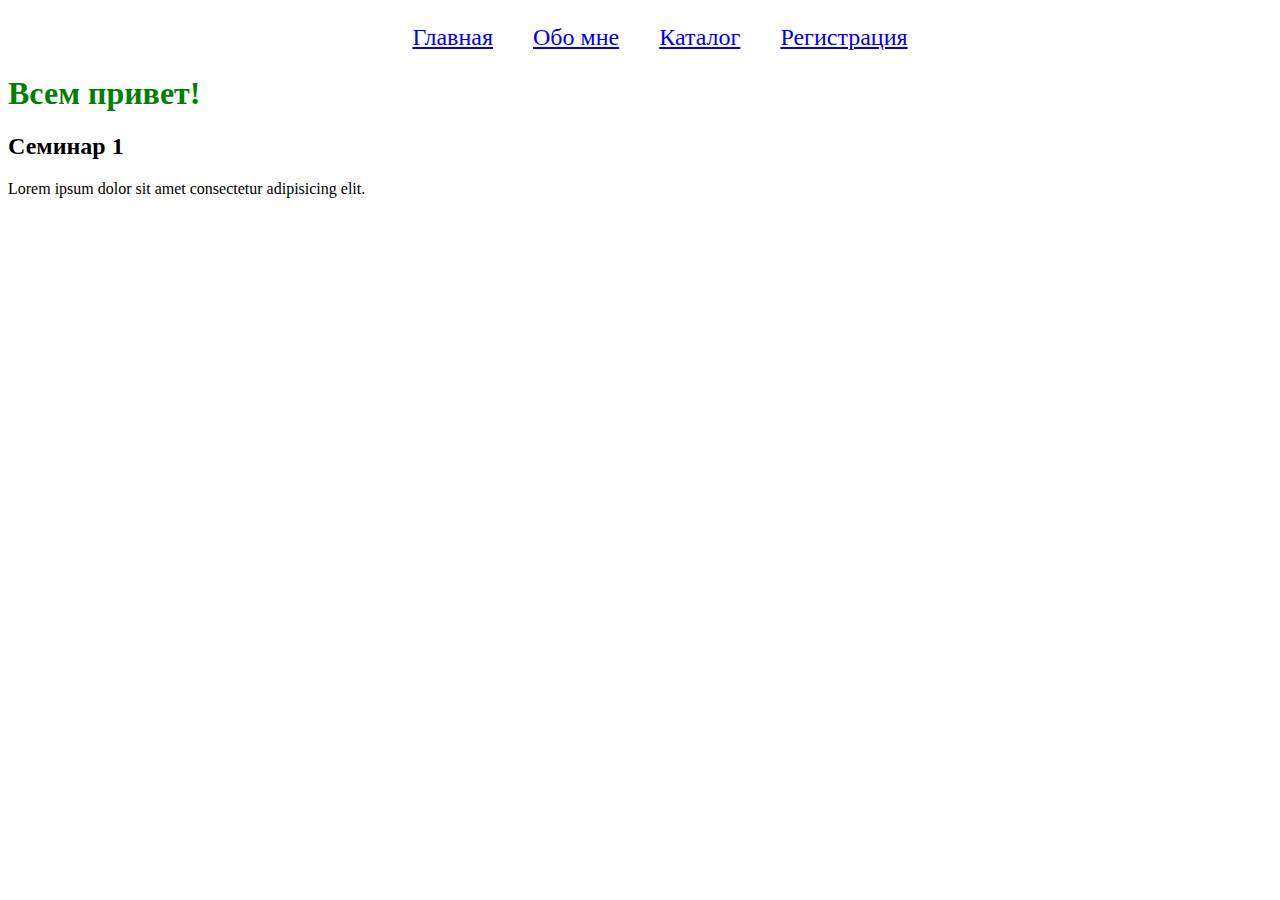
<file: dz_1/index.html>
<!DOCTYPE html>
<html lang="en">

<head>
    <meta charset="UTF-8">
    <meta name="viewport" content="width=device-width, initial-scale=1.0">
    <title>WebDevelop</title>
    <style>
        h1 {
            color: red
        }
    </style>
    <link rel="stylesheet" href="./assets/styles/style.css">
</head>

<body>
    <header>
        <nav>
            <ul class="nav">
                <li>
                    <a href="index.html">Главная</a>
                </li>
                <li>
                    <a href="about.html">Обо мне</a>
                </li>
                <li>
                    <a href="catalog.html">Каталог</a>
                </li>
                <li>
                    <a href="form.html">Регистрация</a>
                </li>
            </ul>
        </nav>
    </header>
    <h1>Всем привет!</h1>
    <h2>Семинар 1</h2>
    <p>Lorem ipsum dolor sit amet consectetur adipisicing elit.</p>
    <footer>

    </footer>
</body>

</html>
</file>
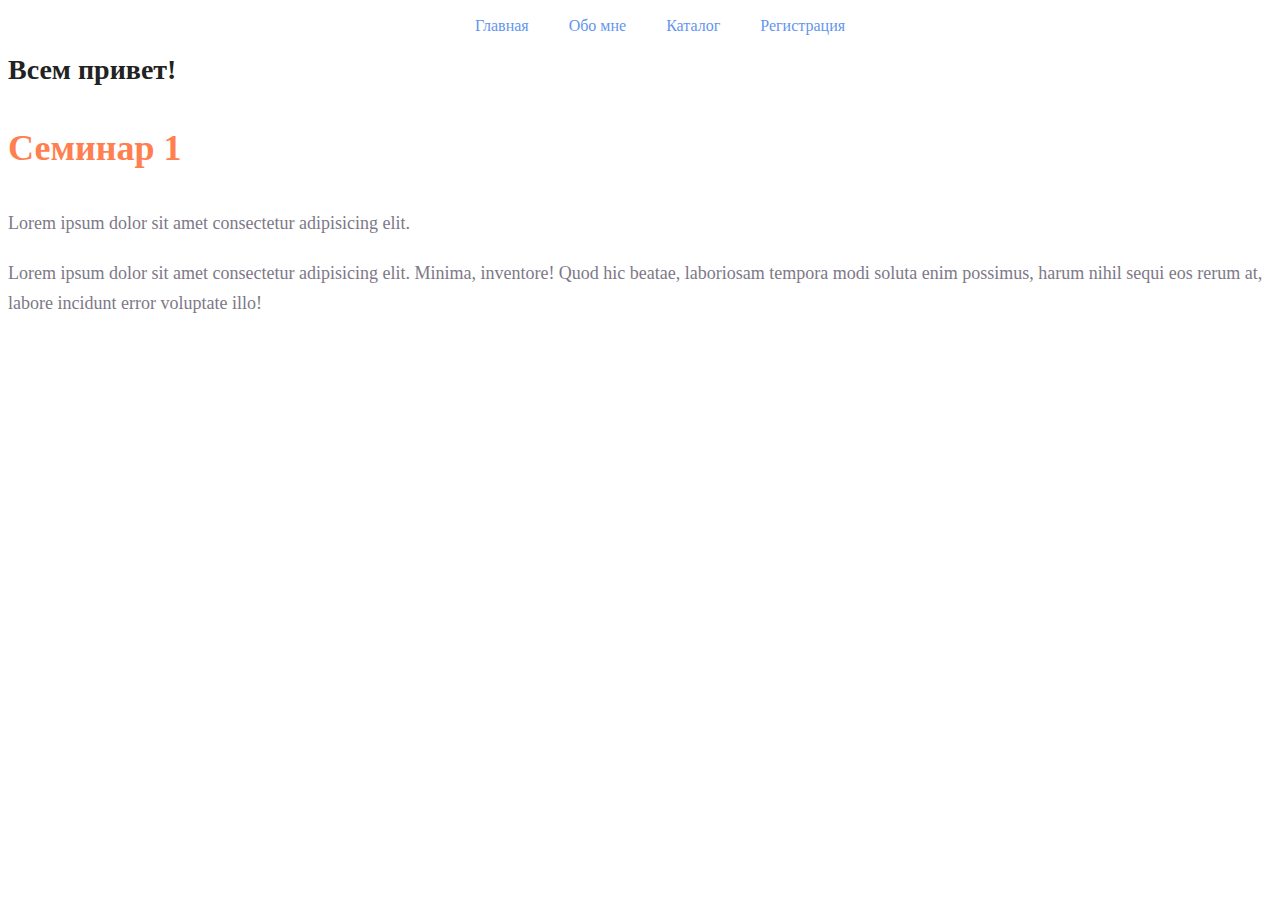
<file: dz_2/index.html>
<!DOCTYPE html>
<html lang="en">

<head>
    <meta charset="UTF-8">
    <meta name="viewport" content="width=device-width, initial-scale=1.0">
    <title>WebDevelop</title>
    <style>
        h1 {
            color: red
        }
    </style>
    <link rel="stylesheet" href="./assets/styles/style.css">
</head>

<body>
    <header>
        <nav>
            <ul class="nav">
                <li>
                    <a class="nav-item" href="index.html">Главная</a>
                </li>
                <li>
                    <a class="nav-item" href="about.html">Обо мне</a>
                </li>
                <li>
                    <a class="nav-item" href="catalog.html">Каталог</a>
                </li>
                <li>
                    <a class="nav-item" href="form.html">Регистрация</a>
                </li>
            </ul>
        </nav>
    </header>
    <section class="sectionWrapper">
        <h1 class="h1-item">Всем привет!</h1>
        <h2 class="h2-item">Семинар 1</h2>
        <p class="par-item">Lorem ipsum dolor sit amet consectetur adipisicing elit.</p>
        <p class="par-item">
            Lorem ipsum dolor sit amet consectetur adipisicing elit. Minima, inventore! Quod hic beatae, laboriosam tempora modi soluta enim possimus, harum nihil sequi eos rerum at, labore incidunt error voluptate illo!
        </p>
    </section>
    <footer>

    </footer>
</body>

</html>
</file>
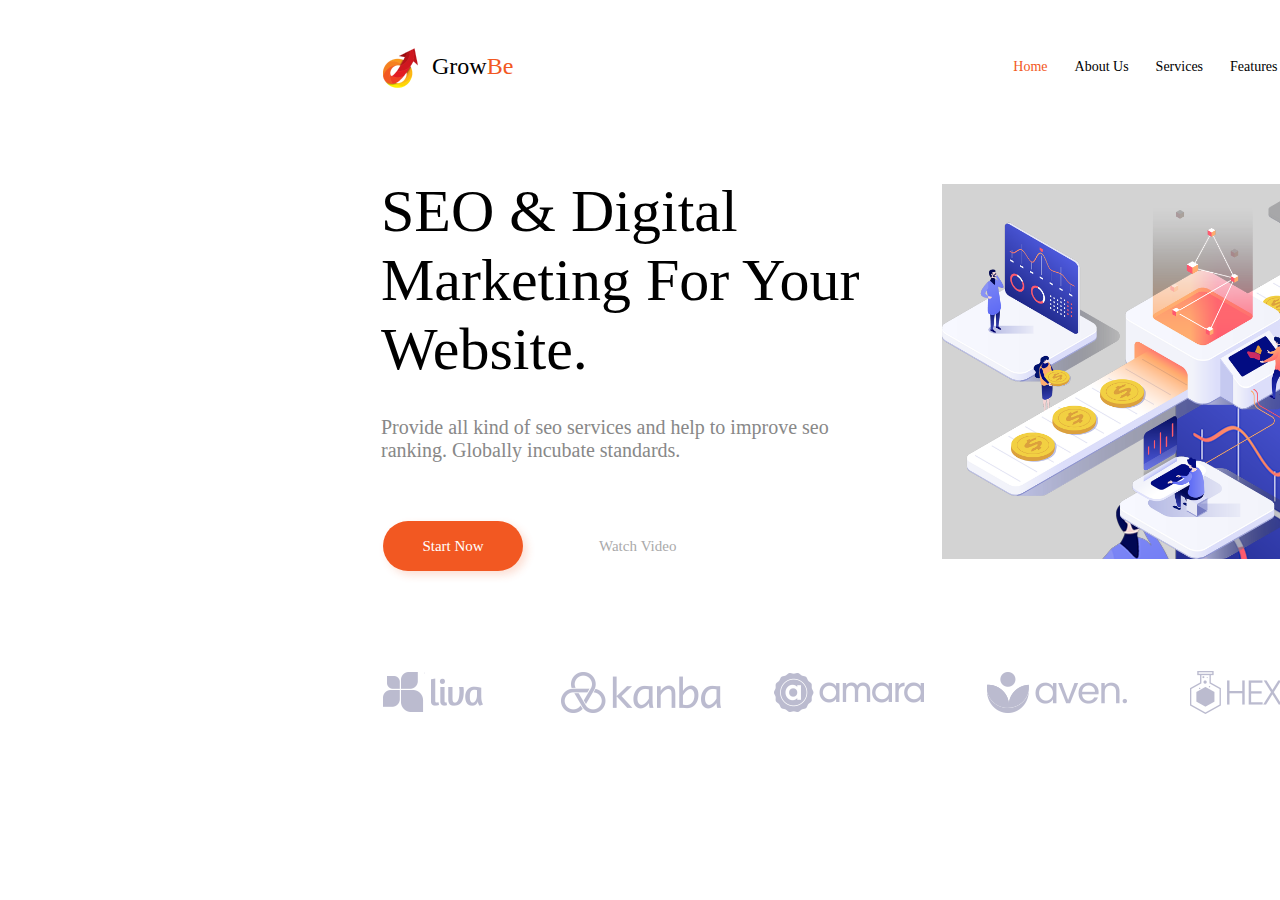
<file: dz_3/index.html>
<!DOCTYPE html>
<html lang="en">

<head>
    <meta charset="UTF-8">
    <meta name="viewport" content="width=1920px, initial-scale=1.0">
    <title>Seo & Digital Marketing Landing Page</title>
    <link rel="stylesheet" href="./assets/styles/style.css">
    <link href="https://fonts.cdnfonts.com/css/gilroy-bold" rel="stylesheet">
</head>

<body>
    <header class="header">
        <img class="logo" src="./img/logo.png" alt="logo">
        <div class="GrowBe">
            <div class="Grow">Grow</div>
            <div class="Be">Be</div>
        </div>
        <section class=topMenu>
            <a class="homeButton" href="#">Home</a>
            <a class="Buttons" href="#">About&nbspUs</a>
            <a class="Buttons" href="#">Services</a>
            <a class="Buttons" href="#">Features</a>
            <a class="Buttons" href="#">Team</a>
            <a class="Buttons" href="#">Blog</a>
            <a class="Buttons" href="#">Contact</a>
        </section>
    </header>
    <section class="content">
        <section class="left">
            <h1 class="title">
                SEO & Digital
                Marketing For Your
                Website.
            </h1>
            <p class="text">
                Provide all kind of seo services and help to improve
                seo ranking. Globally incubate standards.
            </p>
            <button class="button">
                <span class="buttonText">
                    Start&nbspNow
                </span>
            </button>
            <a class="watchVideoLink" href="#">Watch&nbspVideo</a>
        </section>
        <section class="right">
            <div class="imgBg">
                <img class="mainImage" src="./img/mainImage.png" alt="main image">
            </div>
        </section>
    </section>
    <footer class="footer">
        <div class="liva">
            <img src="./img/1.liva.png" alt="liva">
        </div>
        <div class="bottomLinks">
            <img src="./img/2.kanba.png" alt="kanba">
        </div>
        <div class="bottomLinks">
            <img src="./img/3.amara.png" alt="amara">
        </div>
        <div class="bottomLinks">
            <img src="./img/4.aven.png" alt="aven">
        </div>
        <div class="bottomLinks">
            <img src="./img/5.hexlab.png" alt="hexlab">
        </div>
        <div class="bottomLinks">
            <img src="./img/6.kanba.png" alt="kanba">
        </div>
    </footer>
</body>

</html>
</file>
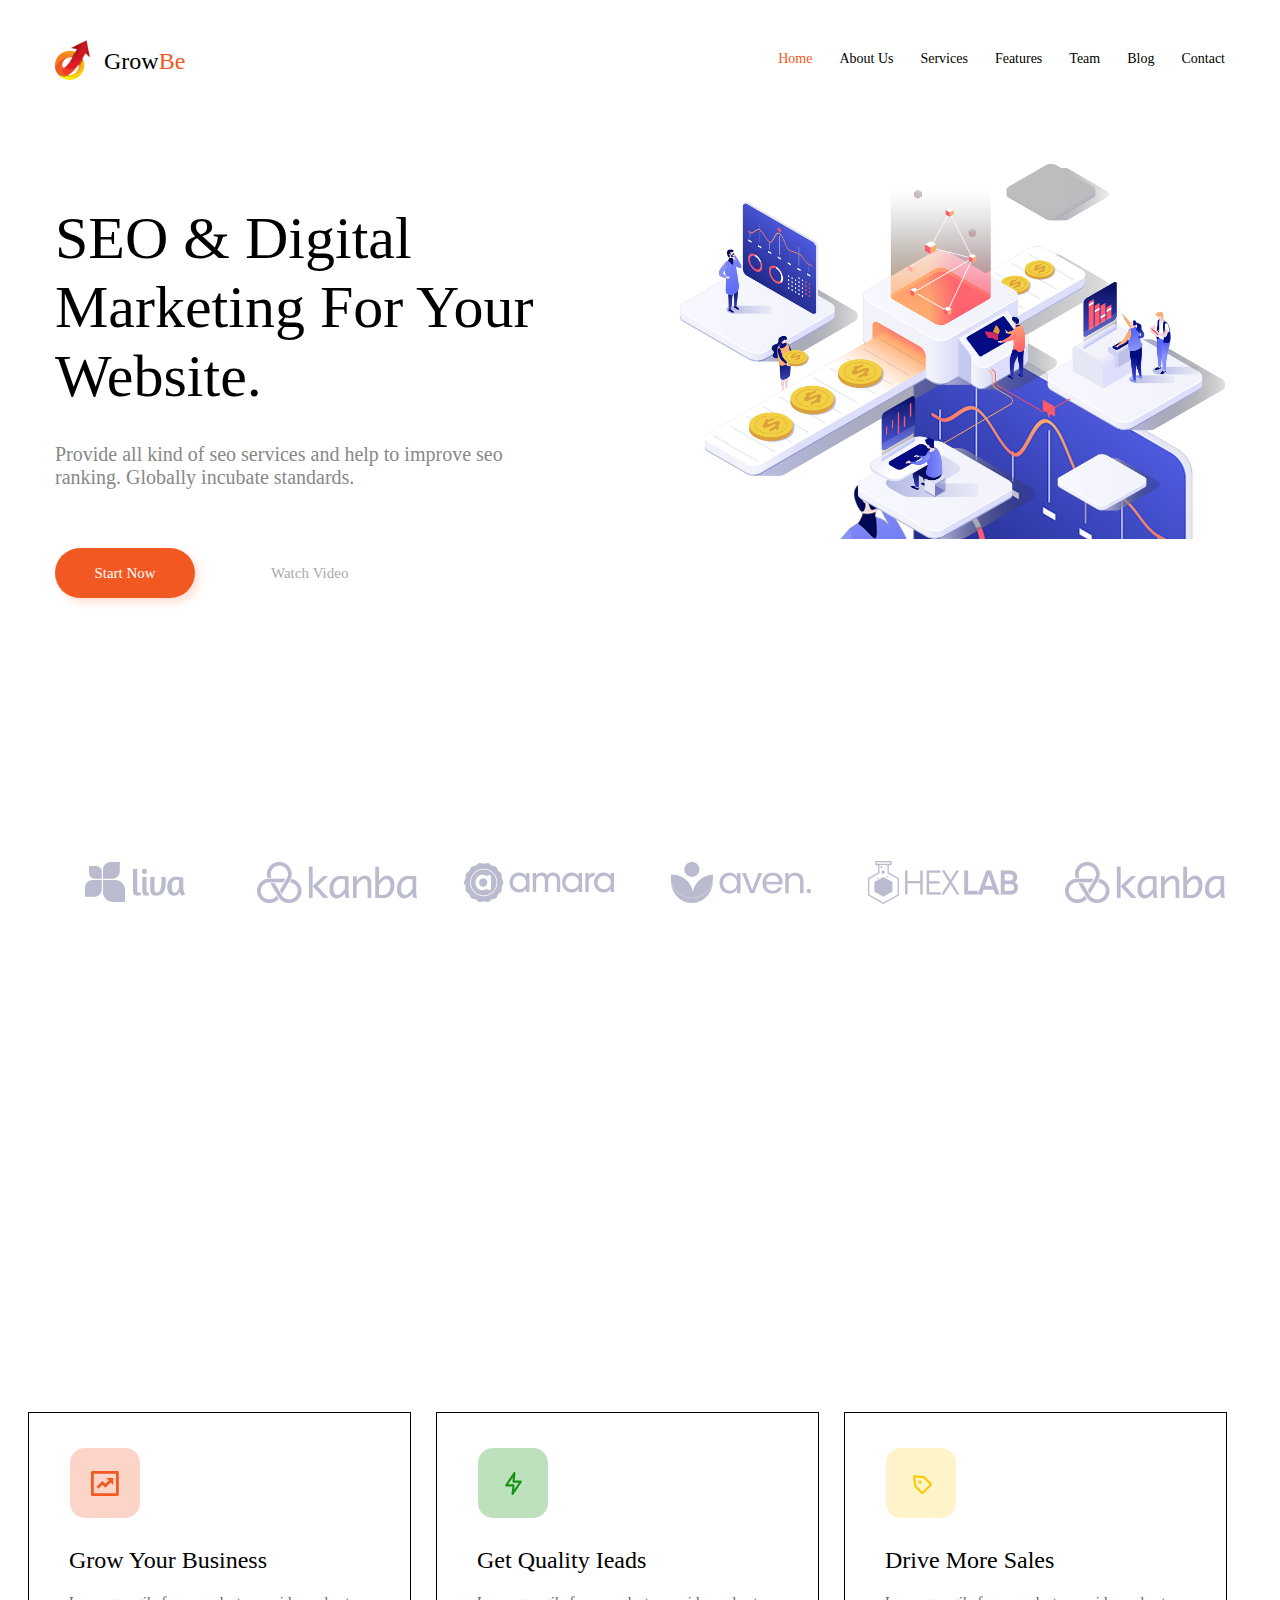
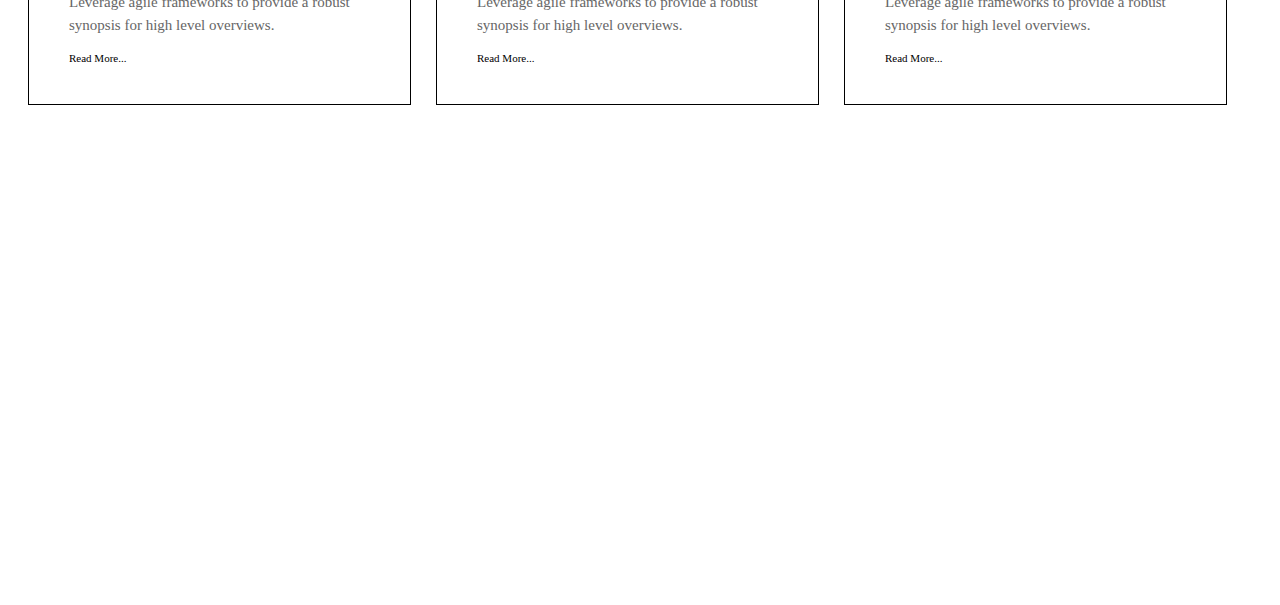
<file: dz_4/index.html>
<!DOCTYPE html>
<html lang="en">

<head>
    <meta charset="UTF-8">
    <meta name="viewport" content="width=1920px, initial-scale=1.0">
    <title>Seo & Digital Marketing Landing Page</title>
    <link rel="stylesheet" href="./assets/styles/style.css">
    <link href="https://fonts.cdnfonts.com/css/gilroy-bold" rel="stylesheet">
</head>

<body>
    <header class="header">
        <div class="logoWrapper">
            <img class="logo" src="./img/logo.png" alt="logo">
            <div class="GrowBe">
                <div class="Grow">Grow</div>
                <div class="Be">Be</div>
            </div>
        </div>
        <section class=topMenu>
            <a class="homeButton" href="#">Home</a>
            <a class="Buttons" href="#">About&nbspUs</a>
            <a class="Buttons" href="#">Services</a>
            <a class="Buttons" href="#">Features</a>
            <a class="Buttons" href="#">Team</a>
            <a class="Buttons" href="#">Blog</a>
            <a class="Buttons" href="#">Contact</a>
        </section>
    </header>
    <section class="content">
        <div class="left">
            <h1 class="title">
                SEO & Digital
                Marketing For Your
                Website.
            </h1>
            <p class="text">
                Provide all kind of seo services and help to improve
                seo ranking. Globally incubate standards.
            </p>
            <button class="button">
                <span class="buttonText">
                    Start&nbspNow
                </span>
            </button>
            <a class="watchVideoLink" href="#">Watch&nbspVideo</a>
        </div>
        <img class="mainImage" src="./img/mainImage.png" alt="main image">
    </section>
    <footer class="footer">
        <div class="liva">
            <img src="./img/1.liva.png" alt="liva">
        </div>
        <div class="bottomLinks">
            <img src="./img/2.kanba.png" alt="kanba">
        </div>
        <div class="bottomLinks">
            <img src="./img/3.amara.png" alt="amara">
        </div>
        <div class="bottomLinks">
            <img src="./img/4.aven.png" alt="aven">
        </div>
        <div class="bottomLinks">
            <img src="./img/5.hexlab.png" alt="hexlab">
        </div>
        <div class="bottomLinks">
            <img src="./img/6.kanba.png" alt="kanba">
        </div>
    </footer>
    <section class="cards">
        <item1 class="item">
            <img class="icon" src="./img/icon1.svg" alt="icon_1">
            <h1 class="card_header">
                Grow Your Business
            </h1>
            <p class="card_par">
                Leverage agile frameworks to provide a robust synopsis for high level overviews.
            </p>
            <a class="read_more_link" href="#">
                Read More...
            </a>
        </item1>
        <item2 class="item">
            <img class="icon" src="./img/icon2.svg" alt="icon_2">
            <h1 class="card_header">
                Get Quality Ieads
            </h1>
            <p class="card_par">
                Leverage agile frameworks to provide a robust synopsis for high level overviews.
            </p>
            <a class="read_more_link" href="#">
                Read More...
            </a>
        </item2>
        <item3 class="item">
            <img class="icon" src="./img/icon3.svg" alt="icon_3">
            <h1 class="card_header">
                Drive More Sales
            </h1>
            <p class="card_par">
                Leverage agile frameworks to provide a robust synopsis for high level overviews.
            </p>
            <a class="read_more_link" href="#">
                Read More...
            </a>
        </item3>
    </section>
</body>

</html>
</file>
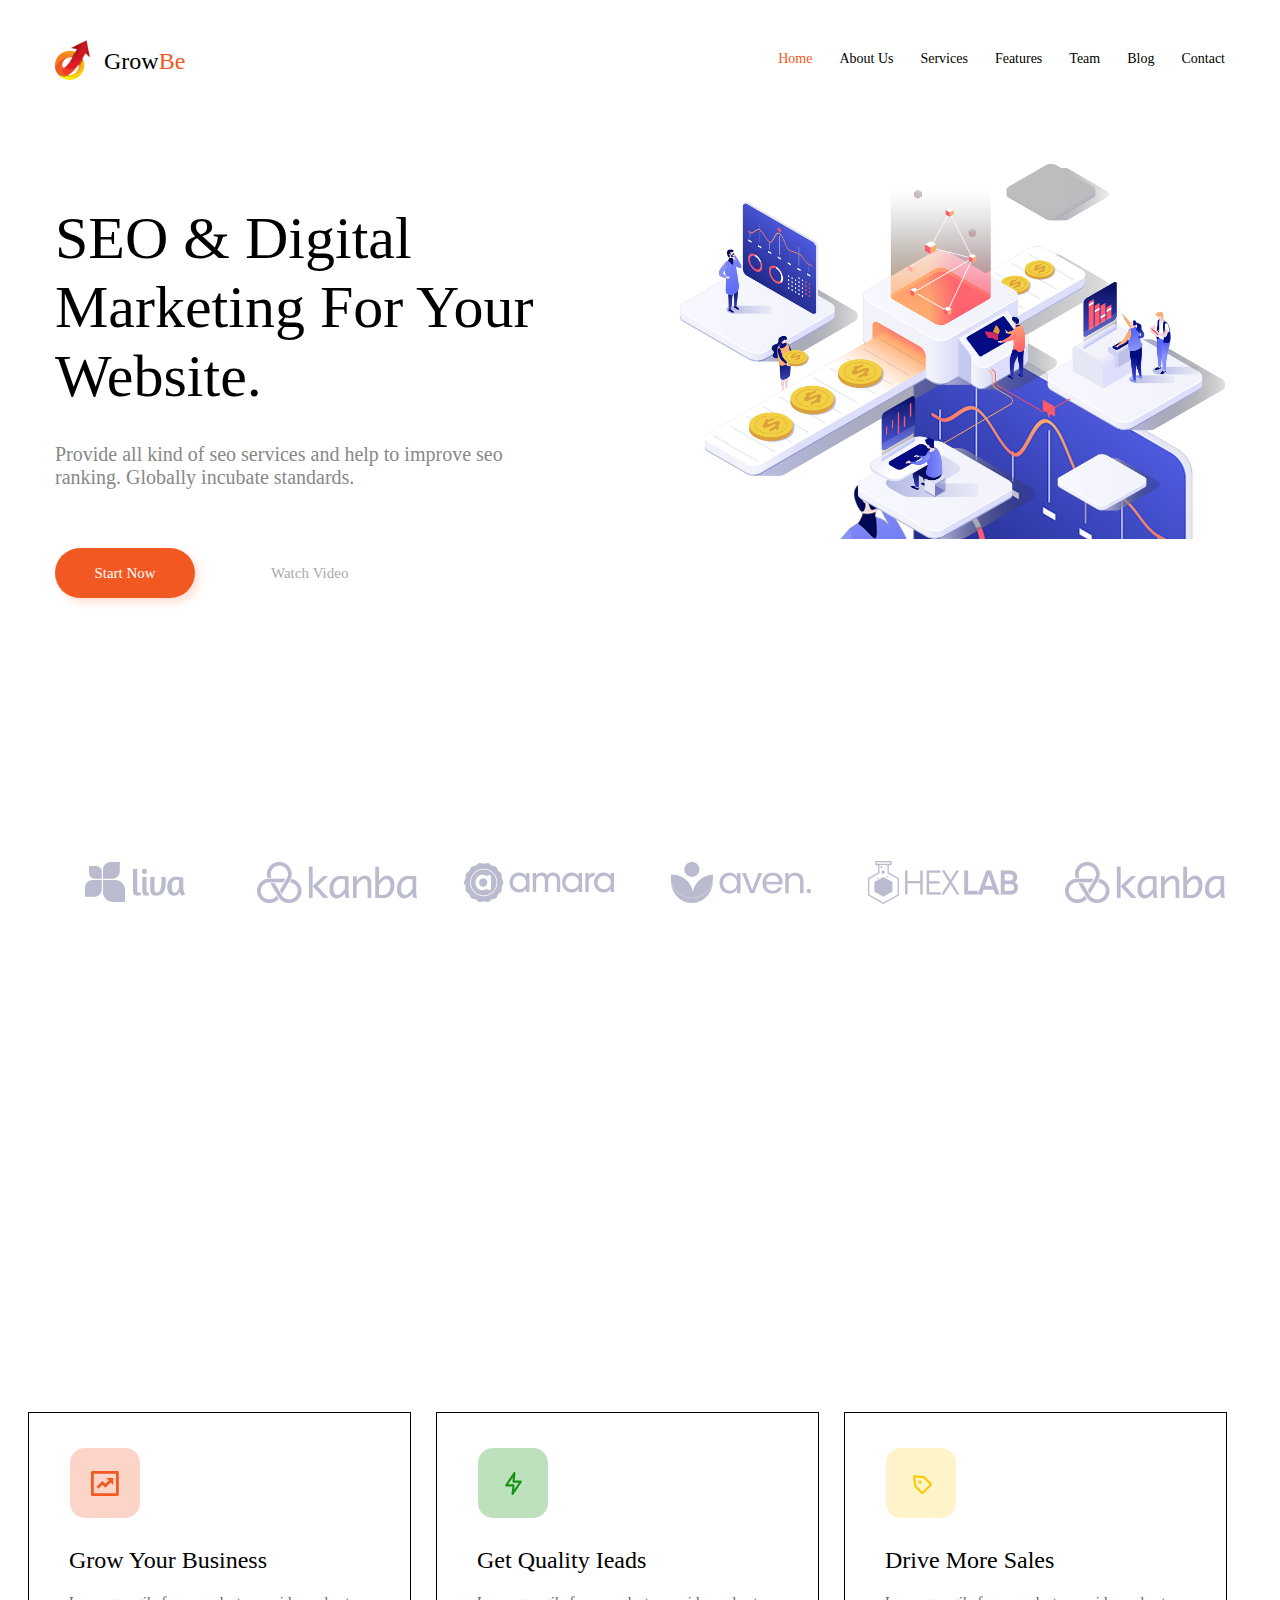
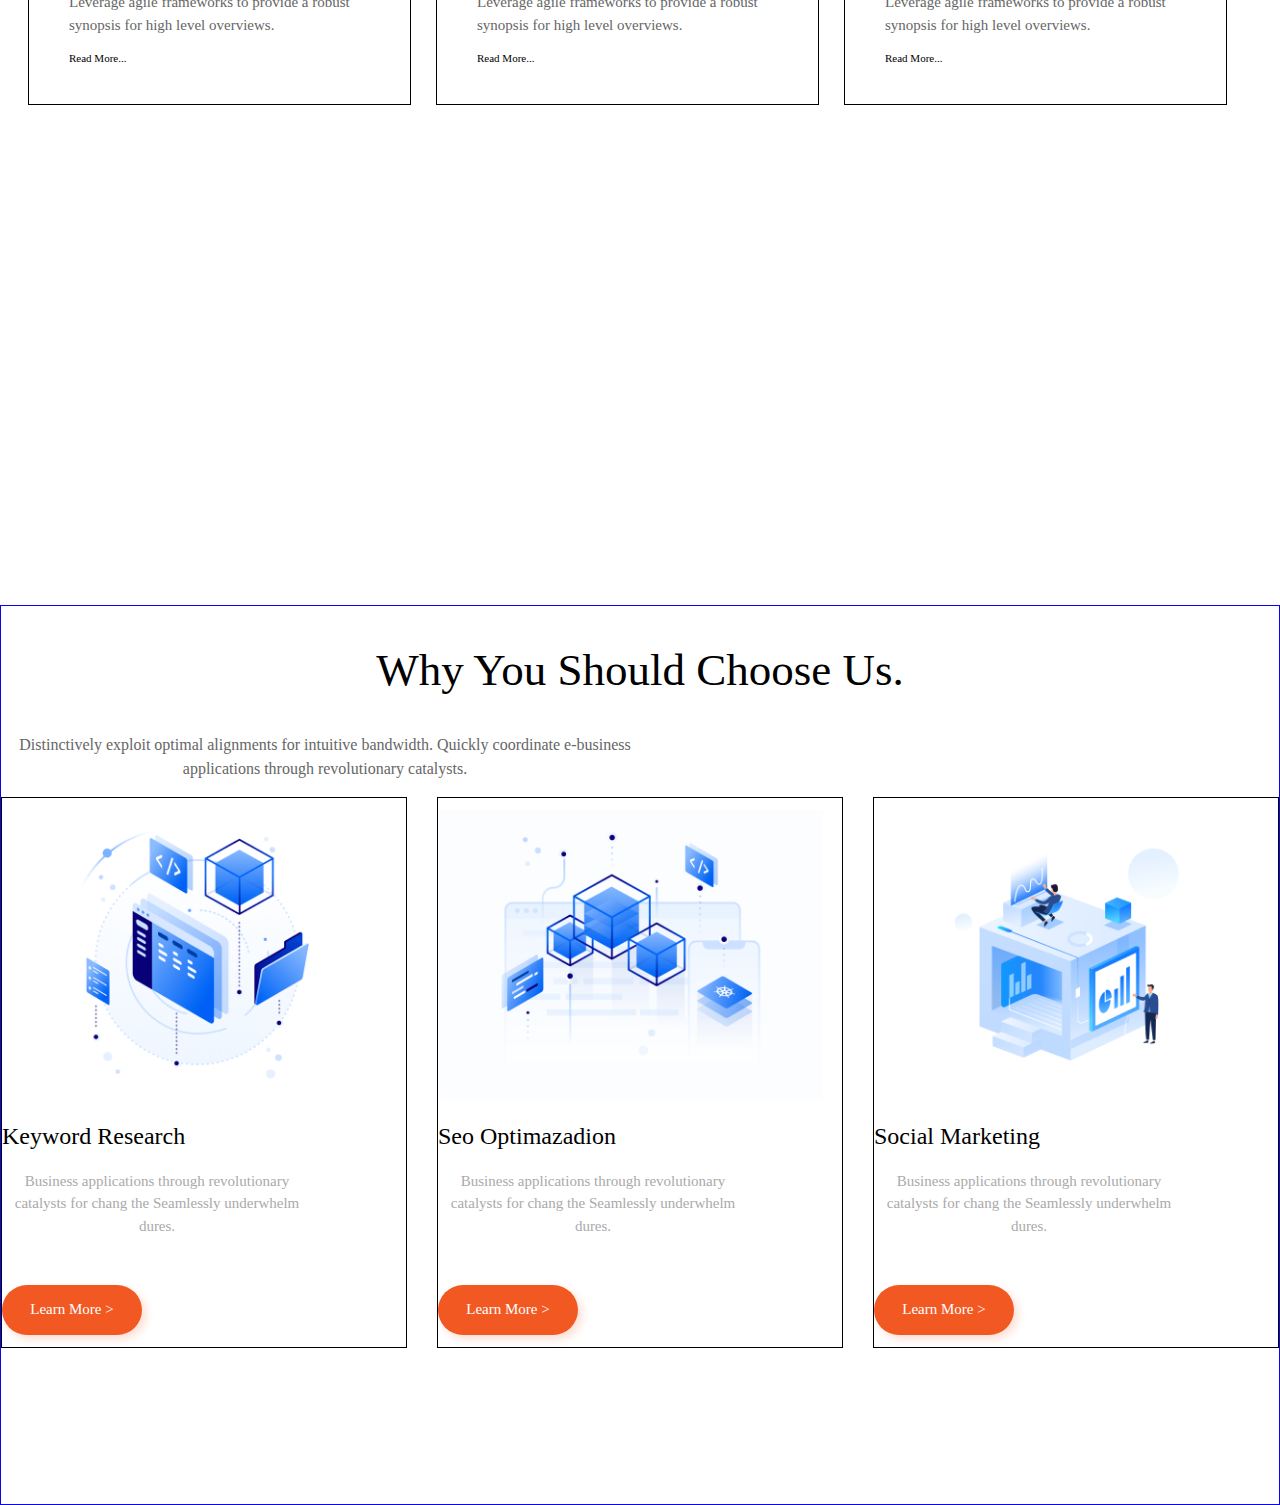
<file: dz_5/index.html>
<!DOCTYPE html>
<html lang="en">

<head>
    <meta charset="UTF-8">
    <meta name="viewport" content="width=1920px, initial-scale=1.0">
    <title>Seo & Digital Marketing Landing Page</title>
    <link rel="stylesheet" href="./assets/styles/style.css">
    <link href="https://fonts.cdnfonts.com/css/gilroy-bold" rel="stylesheet">
</head>

<body>
    <header class="header">
        <div class="logoWrapper">
            <img class="logo" src="./img/logo.png" alt="logo">
            <div class="GrowBe">
                <div class="Grow">Grow</div>
                <div class="Be">Be</div>
            </div>
        </div>
        <section class=topMenu>
            <a class="homeButton" href="#">Home</a>
            <a class="Buttons" href="#">About&nbspUs</a>
            <a class="Buttons" href="#">Services</a>
            <a class="Buttons" href="#">Features</a>
            <a class="Buttons" href="#">Team</a>
            <a class="Buttons" href="#">Blog</a>
            <a class="Buttons" href="#">Contact</a>
        </section>
    </header>
    <section class="content">
        <div class="left">
            <h1 class="title">
                SEO & Digital
                Marketing For Your
                Website.
            </h1>
            <p class="text">
                Provide all kind of seo services and help to improve
                seo ranking. Globally incubate standards.
            </p>
            <button class="button">
                <span class="buttonText">
                    Start&nbspNow
                </span>
            </button>
            <a class="watchVideoLink" href="#">Watch&nbspVideo</a>
        </div>
        <img class="mainImage" src="./img/mainImage.png" alt="main image">
    </section>
    <footer class="footer">
        <div class="liva">
            <img src="./img/1.liva.png" alt="liva">
        </div>
        <div class="bottomLinks">
            <img src="./img/2.kanba.png" alt="kanba">
        </div>
        <div class="bottomLinks">
            <img src="./img/3.amara.png" alt="amara">
        </div>
        <div class="bottomLinks">
            <img src="./img/4.aven.png" alt="aven">
        </div>
        <div class="bottomLinks">
            <img src="./img/5.hexlab.png" alt="hexlab">
        </div>
        <div class="bottomLinks">
            <img src="./img/6.kanba.png" alt="kanba">
        </div>
    </footer>
    <section class="cards">
        <item1 class="item">
            <img class="icon" src="./img/icon1.svg" alt="icon_1">
            <h1 class="card_header">
                Grow Your Business
            </h1>
            <p class="card_par">
                Leverage agile frameworks to provide a robust synopsis for high level overviews.
            </p>
            <a class="read_more_link" href="#">
                Read More...
            </a>
        </item1>
        <item2 class="item">
            <img class="icon" src="./img/icon2.svg" alt="icon_2">
            <h1 class="card_header">
                Get Quality Ieads
            </h1>
            <p class="card_par">
                Leverage agile frameworks to provide a robust synopsis for high level overviews.
            </p>
            <a class="read_more_link" href="#">
                Read More...
            </a>
        </item2>
        <item3 class="item">
            <img class="icon" src="./img/icon3.svg" alt="icon_3">
            <h1 class="card_header">
                Drive More Sales
            </h1>
            <p class="card_par">
                Leverage agile frameworks to provide a robust synopsis for high level overviews.
            </p>
            <a class="read_more_link" href="#">
                Read More...
            </a>
        </item3>
    </section>
    <div class="container">
        <h2 class="bottom_header">
            Why You Should Choose Us.
        </h2>
        <p class="bottom_par">
            Distinctively exploit optimal alignments for intuitive bandwidth. Quickly coordinate e-business
            applications through revolutionary catalysts.
        </p>
        <section class="gc">
            <item1 class="grid_card">
                <img class="bottom_card_img" src="./img/bc-1.png" alt="bottom_card-1">
                <h2 class="bc_header">
                    Keyword Research
                </h2>
                <p class="bc_par">
                    Business applications through revolutionary catalysts for chang the Seamlessly underwhelm dures.
                </p>
                <button class="button">
                    <span class="buttonText">
                        Learn More >
                    </span>
                </button>
            </item1>
            <item2 class="grid_card">
                <img class="bottom_card_img" src="./img/bc-2.png" alt="bottom_card-2">
                <h2 class="bc_header">
                    Seo Optimazadion
                </h2>
                <p class="bc_par">
                    Business applications through revolutionary catalysts for chang the Seamlessly underwhelm dures.
                </p>
                <button class="button">
                    <span class="buttonText">
                        Learn More >
                    </span>
                </button>
            </item2>
            <item3 class="grid_card">
                <img class="bottom_card_img" src="./img/bc-3.png" alt="bottom_card-3">
                <h2 class="bc_header">
                    Social Marketing
                </h2>
                <p class="bc_par">
                    Business applications through revolutionary catalysts for chang the Seamlessly underwhelm dures.
                </p>
                <button class="button">
                    <span class="buttonText">
                        Learn More >
                    </span>
                </button>
            </item3>
        </section>
    </div>
</body>

</html>
</file>
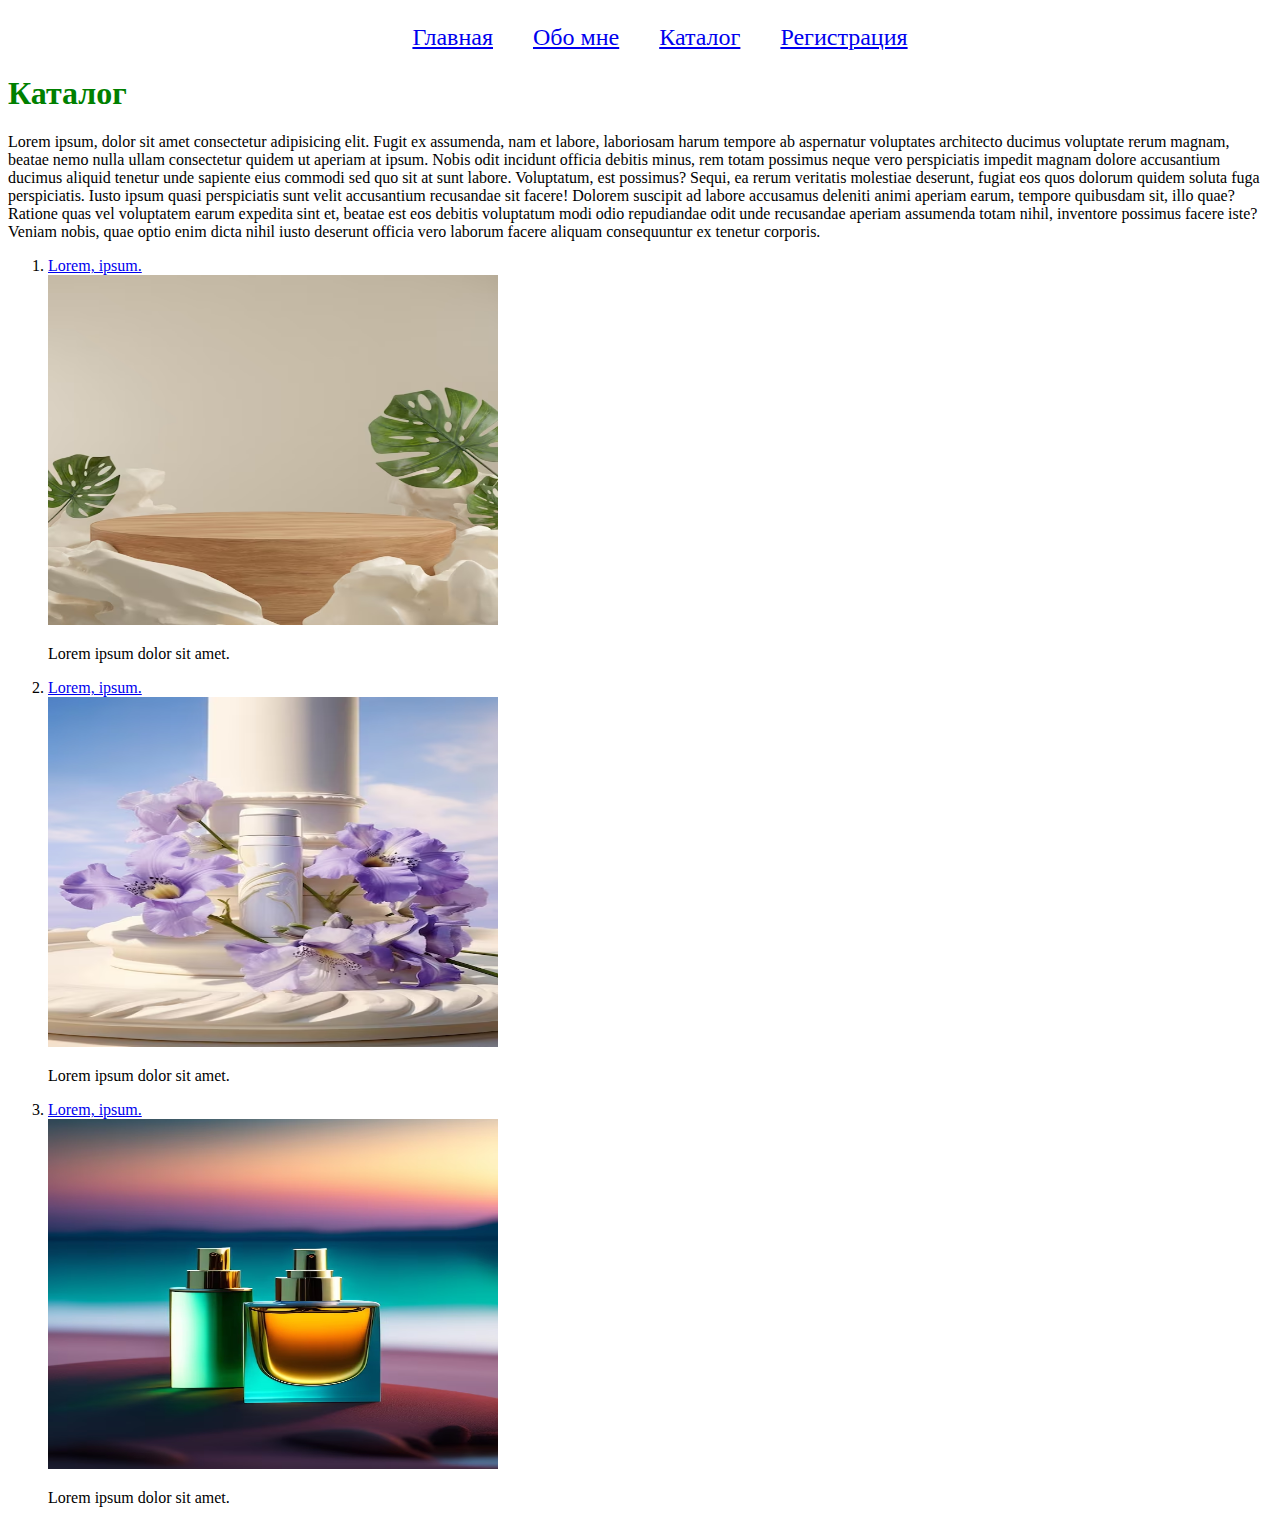
<file: dz_1/catalog.html>
<!DOCTYPE html>
<html lang="en">
<link rel="stylesheet" href="./assets/styles/style.css">
</head>

<head>
    <meta charset="UTF-8">
    <meta name="viewport" content="width=device-width, initial-scale=1.0">
    <title>Catalog</title>
    <link rel="stylesheet" href="./assets/styles/style.css">
</head>

<body>
    <header>
        <nav>
            <ul class="nav">
                <li>
                    <a href="index.html">Главная</a>
                </li>
                <li>
                    <a href="about.html">Обо мне</a>
                </li>
                <li>
                    <a href="catalog.html">Каталог</a>
                </li>
                <li>
                    <a href="form.html">Регистрация</a>
                </li>
            </ul>
        </nav>
    </header>
    <h1>Каталог</h1>
    <p>Lorem ipsum, dolor sit amet consectetur adipisicing elit. Fugit ex assumenda, nam et labore, laboriosam harum tempore ab aspernatur voluptates architecto ducimus voluptate rerum magnam, beatae nemo nulla ullam consectetur quidem ut aperiam at ipsum.
        Nobis odit incidunt officia debitis minus, rem totam possimus neque vero perspiciatis impedit magnam dolore accusantium ducimus aliquid tenetur unde sapiente eius commodi sed quo sit at sunt labore. Voluptatum, est possimus? Sequi, ea rerum veritatis
        molestiae deserunt, fugiat eos quos dolorum quidem soluta fuga perspiciatis. Iusto ipsum quasi perspiciatis sunt velit accusantium recusandae sit facere! Dolorem suscipit ad labore accusamus deleniti animi aperiam earum, tempore quibusdam sit,
        illo quae? Ratione quas vel voluptatem earum expedita sint et, beatae est eos debitis voluptatum modi odio repudiandae odit unde recusandae aperiam assumenda totam nihil, inventore possimus facere iste? Veniam nobis, quae optio enim dicta nihil
        iusto deserunt officia vero laborum facere aliquam consequuntur ex tenetur corporis.</p>
    <ol>
        <li>
            <a href="form.html">Lorem, ipsum.</a><br>
            <img class="image" src=./images/im-01.avif " width="450 " height="350 ">
            <p>Lorem ipsum dolor sit amet.</p>
        </li>
        <li>
            <a href="form.html ">Lorem, ipsum.</a><br>
            <img class="image " src=./images/im-02.avif " width="450 " height="350 ">
            <p>Lorem ipsum dolor sit amet.</p>
        </li>
        <li>
            <a href="form.html">Lorem, ipsum.</a><br>
            <img class="image" src=./images/im-03.avif " width="450 " height="350 ">
            <p>Lorem ipsum dolor sit amet.</p>
        </li>
    </ol>
</body>

</html>
</file>
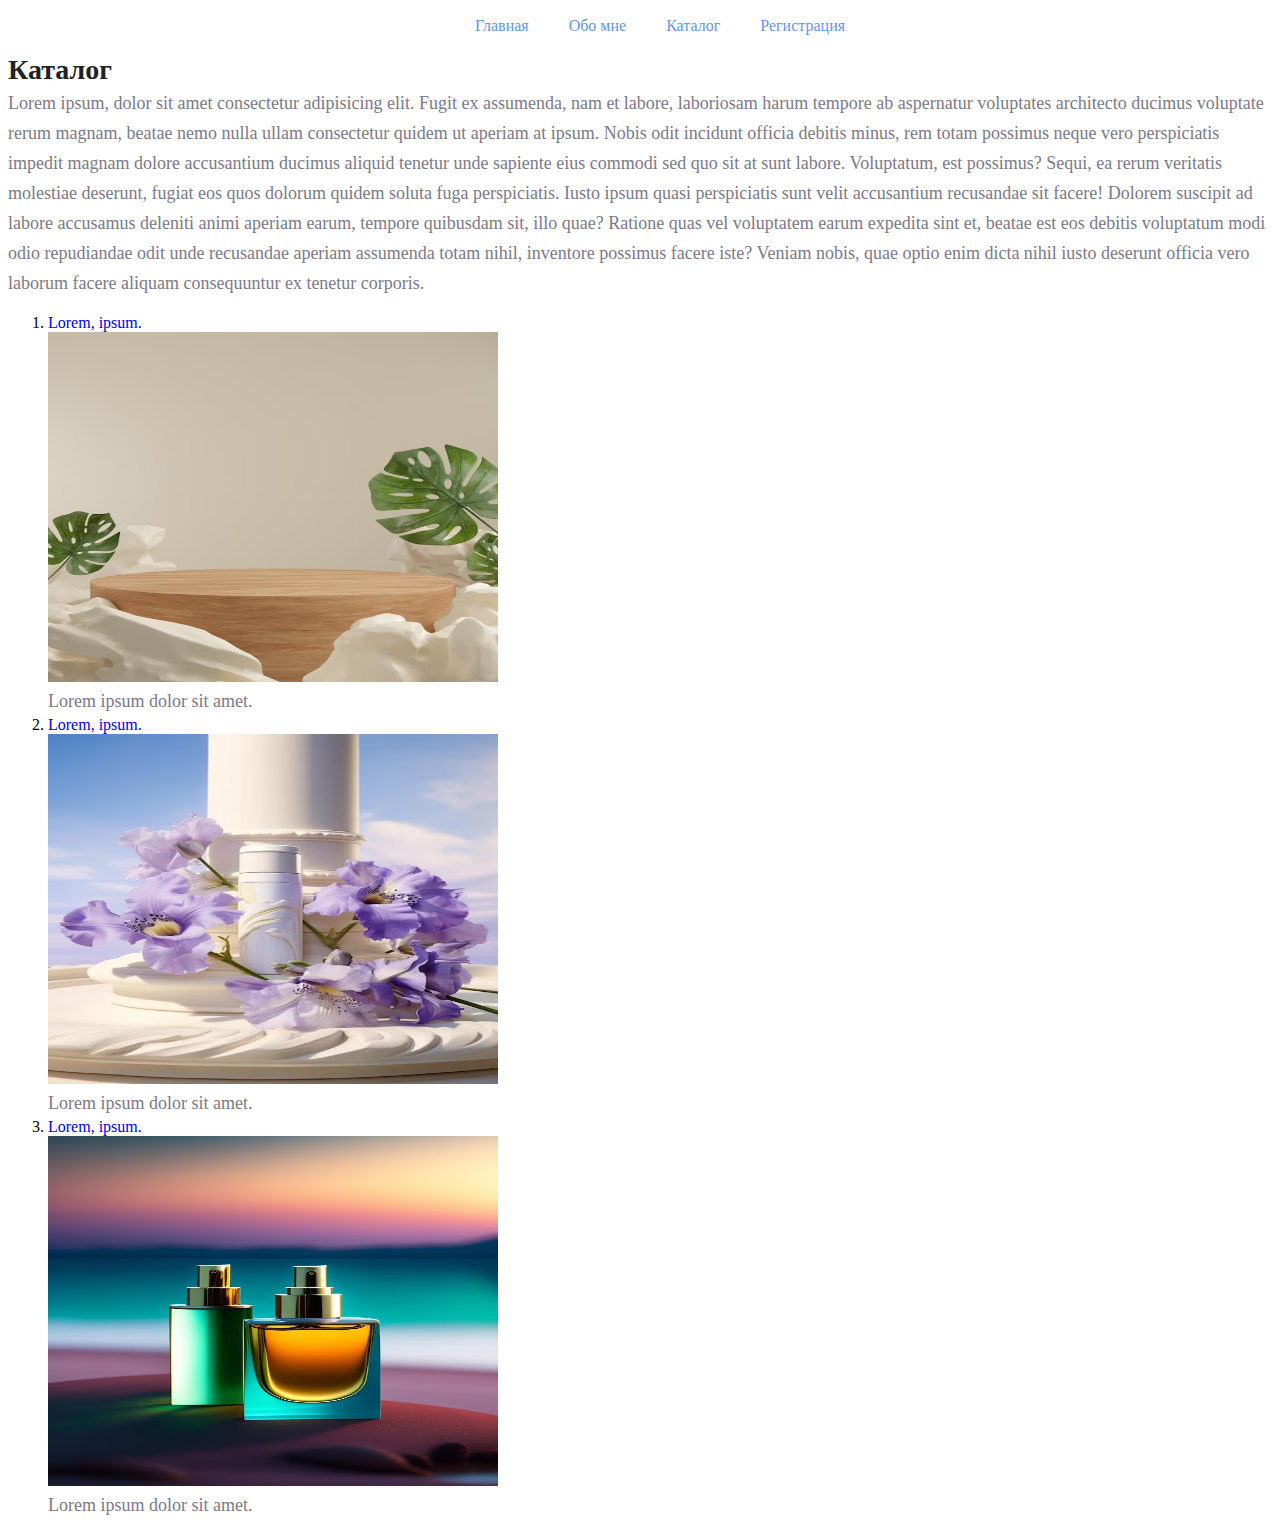
<file: dz_2/catalog.html>
<!DOCTYPE html>
<html lang="en">
<link rel="stylesheet" href="./assets/styles/style.css">
</head>

<head>
    <meta charset="UTF-8">
    <meta name="viewport" content="width=device-width, initial-scale=1.0">
    <title>Catalog</title>
    <link rel="stylesheet" href="./assets/styles/style.css">
</head>

<body>
    <header>
        <nav>
            <ul class="nav">
                <li>
                    <a class="nav-item" href="index.html">Главная</a>
                </li>
                <li>
                    <a class="nav-item" href="about.html">Обо мне</a>
                </li>
                <li>
                    <a class="nav-item" href="catalog.html">Каталог</a>
                </li>
                <li>
                    <a class="nav-item" href="form.html">Регистрация</a>
                </li>
            </ul>
        </nav>
    </header>
    <h1 class="h1-item">Каталог</h1>
    <p class="par-item">Lorem ipsum, dolor sit amet consectetur adipisicing elit. Fugit ex assumenda, nam et labore, laboriosam harum tempore ab aspernatur voluptates architecto ducimus voluptate rerum magnam, beatae nemo nulla ullam consectetur quidem ut aperiam at ipsum.
        Nobis odit incidunt officia debitis minus, rem totam possimus neque vero perspiciatis impedit magnam dolore accusantium ducimus aliquid tenetur unde sapiente eius commodi sed quo sit at sunt labore. Voluptatum, est possimus? Sequi, ea rerum veritatis
        molestiae deserunt, fugiat eos quos dolorum quidem soluta fuga perspiciatis. Iusto ipsum quasi perspiciatis sunt velit accusantium recusandae sit facere! Dolorem suscipit ad labore accusamus deleniti animi aperiam earum, tempore quibusdam sit,
        illo quae? Ratione quas vel voluptatem earum expedita sint et, beatae est eos debitis voluptatum modi odio repudiandae odit unde recusandae aperiam assumenda totam nihil, inventore possimus facere iste? Veniam nobis, quae optio enim dicta nihil
        iusto deserunt officia vero laborum facere aliquam consequuntur ex tenetur corporis.</p>
    <ol>
        <li>
            <a href="form.html">Lorem, ipsum.</a><br>
            <img class="image" src=./images/im-01.avif " width="450 " height="350 ">
            <p class="par-item ">Lorem ipsum dolor sit amet.</p>
        </li>
        <li>
            <a href="form.html ">Lorem, ipsum.</a><br>
            <img class="image " src=./images/im-02.avif " width="450 " height="350 ">
            <p class="par-item">Lorem ipsum dolor sit amet.</p>
        </li>
        <li>
            <a href="form.html">Lorem, ipsum.</a><br>
            <img class="image" src=./images/im-03.avif " width="450 " height="350 ">
            <p class="par-item ">Lorem ipsum dolor sit amet.</p>
        </li>
    </ol>
</body>

</html>
</file>
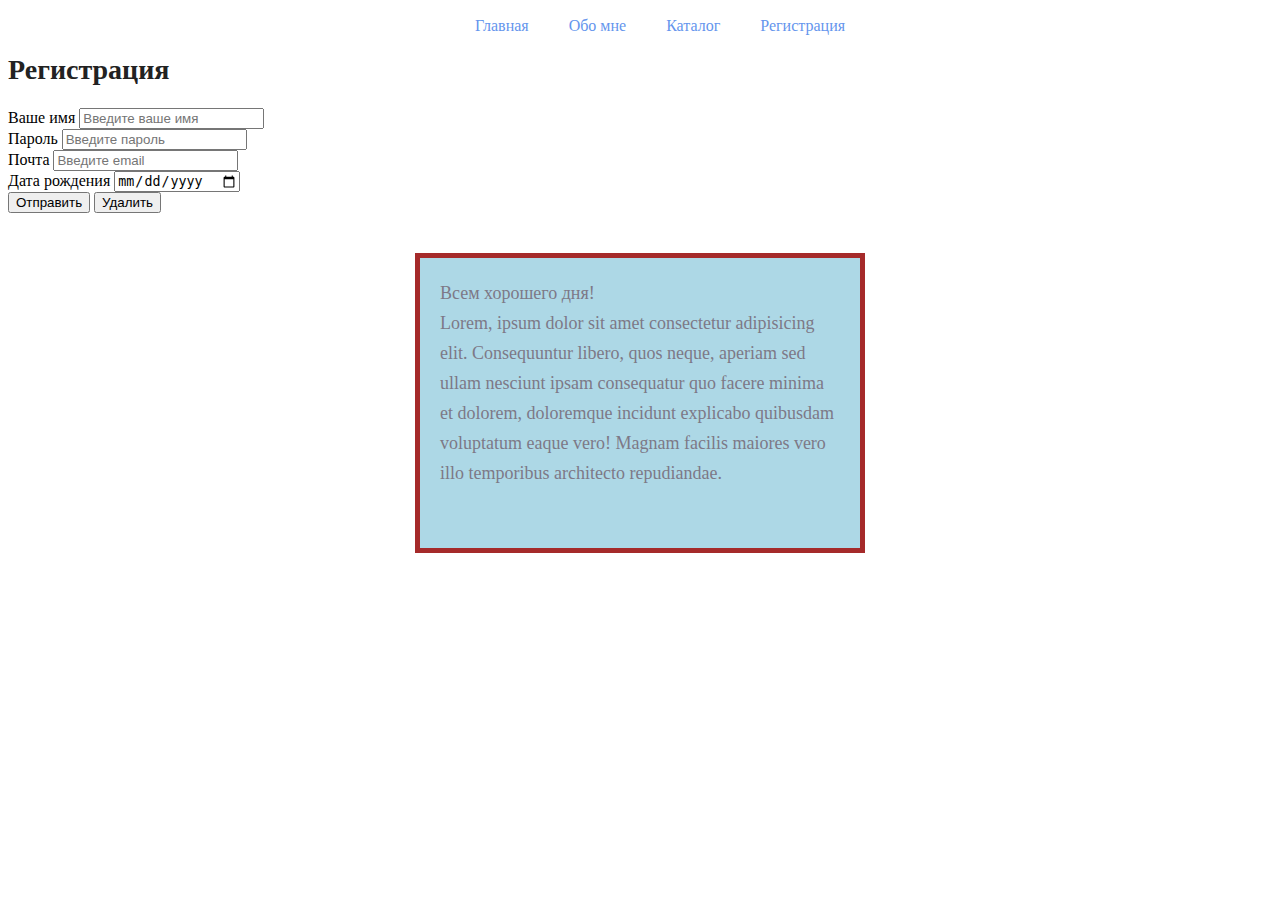
<file: dz_2/form.html>
<!DOCTYPE html>
<html lang="en">

<head>
    <meta charset="UTF-8">
    <meta name="viewport" content="width=device-width, initial-scale=1.0">
    <title>Registration</title>
    <link rel="stylesheet" href="assets/styles/style.css">
</head>

<body>
    <header>
        <nav>
            <ul class="nav">
                <li>
                    <a class="nav-item" href="index.html">Главная</a>
                </li>
                <li>
                    <a class="nav-item" href="about.html">Обо мне</a>
                </li>
                <li>
                    <a class="nav-item" href="catalog.html">Каталог</a>
                </li>
                <li>
                    <a class="nav-item" href="form.html">Регистрация</a>
                </li>
            </ul>
        </nav>
    </header>
    <section class="sectionWrapper">
        <h1 class="h1-item">Регистрация</h1>
        <form action="reg" method="post">
            <label>Ваше имя</label> <input type="text" placeholder="Введите ваше имя"><br>
            <label>Пароль</label> <input type="password" placeholder="Введите пароль"><br>
            <label>Почта</label> <input type="email" placeholder="Введите email"><br>
            <label>Дата рождения</label> <input type="date"><br>
            <button type="submit">Отправить</button>
            <button type="reset">Удалить</button>
        </form>
        <div class="wrapper">
            <p class="par-item">
                Всем хорошего дня!
            </p>
            <p class="par-item">
                Lorem, ipsum dolor sit amet consectetur adipisicing elit. Consequuntur libero, quos neque, aperiam sed ullam nesciunt ipsam consequatur quo facere minima et dolorem, doloremque incidunt explicabo quibusdam voluptatum eaque vero! Magnam facilis maiores
                vero illo temporibus architecto repudiandae.
            </p>
        </div>
    </section>
    <footer>

    </footer>
</body>

</html>
</file>
<file: dz_1/assets/styles/style.css>
h1 {
    color: green;
}
.nav {
    display: flex;
    flex-direction: row;
    justify-content: center;
    gap: 40px;
    list-style: none;
    font-size: 24px;
}
.icon {
    width: 20px;
    height: 20px;
    align-items: center
}
.box {
    display: flex;
    justify-content: center;
    gap: 40px;
    list-style: none;
    font-size: 24px; 
}
</file>
<file: dz_2/assets/styles/style.css>
a {
    text-decoration: none;
}

h1 {
    color: green;
}

.nav {
    display: flex;
    flex-direction: row;
    justify-content: center;
    gap: 40px;
    list-style: none;
}

.nav-item {
    color: cornflowerblue;
    font-size: 16px;
    line-height: 20px;
}

.nav-item:hover {
    color: brown;
    text-decoration: underline;
}

.nav-item:active {
    font-size: 35px;
}

.h1-item {
    color: #222222;
    font-size: 28px;
    line-height: 36px;
    font-weight: bold;
}

.h2-item {
    color: coral;
    font-style: normal;
    font-weight: 700;
    font-size: 36px;
    line-height: 80px;
}

.par-item {
    font-style: normal;
    font-weight: 300;
    font-size: 18px;
    line-height: 30px;
    color: #7D7987;
}

h1,
h2,
p {
    margin: 0;
}

.icon {
    width: 20px;
    height: 20px;
    align-items: center
}

.box {
    display: flex;
    justify-content: center;
    gap: 40px;
    list-style: none;
    font-size: 24px;
}

.wrapper {
    width: 400px;
    height: 250px;
    background-color: lightblue;
    margin: 20px auto;
    border: 5px solid brown;
    padding: 20px;
}

.sectionWrapper {
    display: flex;
    flex-direction: column;
    gap: 20px;
}
</file>
<file: dz_3/assets/styles/style.css>
.header {
    display: flex;
}

.logo {
    width: 35px;
    height: 40px;
    margin-top: 40px;
    margin-left: 375px;
}

.GrowBe {
    width: 88px;
    height: 30px;
    margin-top: 45px;
    margin-left: 14px;
    display: flex;
}

.Grow {
    color: #000;
    font-family: Gilroy-Bold;
    font-size: 24px;
    font-style: normal;
    font-weight: 400;
    line-height: normal;
}

.Be {
    color: #F25822;
    font-family: Gilroy-Bold;
    font-size: 24px;
    font-style: normal;
    font-weight: 400;
    line-height: normal;
}

.topMenu {
    margin-left: 500px;
    margin-top: 51px;
    margin-right: 375px;
    width: 1033px;
    height: 17px;
    display: flex;
    flex-direction: row;
    justify-content: center;
    gap: 27px;
}

.homeButton {
    text-decoration: none;
    color: #F25822;
    font-family: Gilroy-SemiBold;
    font-size: 14px;
    font-style: normal;
    font-weight: 400;
    line-height: normal;;
}

.Buttons {
    text-decoration: none;
    color: #000;
    font-family: Gilroy-Medium;
    font-size: 14px;
    font-style: normal;
    font-weight: 400;
    line-height: normal;
}

.content {
    display: flex;
}

.left {

}

.title {
    width: 522px;
    height: 222px;
    margin-top: 89px;
    margin-left: 373px;
    color: #000;
    font-family: Gilroy-Bold;
    font-size: 60px;
    font-style: normal;
    font-weight: 400;
    line-height: normal;
    margin-bottom: 0;
}

.text {
    width: 466px;
    height: 48px;
    margin-top: 17px;
    margin-left: 373px;
    color: #888;
    font-family: Gilroy-Medium;
    font-size: 20px;
    font-style: normal;
    font-weight: 400;
    line-height: normal;
}

.button {
    width: 140px;
    height: 50px;
    margin-top: 37px;
    margin-left: 375px;
    border: none;
    border-radius: 50px;
    background: #F25822;
    box-shadow: 4px 4px 8px 0px rgba(242, 88, 34, 0.20);
    cursor: pointer;
}

.buttonText {
    color: #FFF;
    font-family: Gilroy-Bold;
    font-size: 15px;
    font-style: normal;
    font-weight: 400;
    line-height: normal;
}

.watchVideoLink {
    margin-left: 72px;
    text-decoration: none;
    color: #AAA;
    font-family: Gilroy-Bold;
    font-size: 15px;
    font-style: normal;
    font-weight: 400;
    line-height: normal;
}

.imgBg {
    margin-left: 39px;
    margin-top: 96px;
    width: 610.735px;
    height: 372.904px;
    flex-shrink: 0;
    background: #C4C4C4;
}

.mainImage {
    width: 544.814px;
    height: 374.843px;
    flex-shrink: 0;
    background: url(../../img/mainImage.png), lightgray 50% / cover no-repeat;
}

.footer {
    display: flex;
    width: 1920px;
    height: 243px;
    flex-shrink: 0;
    background: #FFF;
}

.liva {
    width: 160px;
    height: 50px;
    margin-left: 345px;
    margin-top: 97px;
    margin-right: 0;
    cursor: pointer;
}

.bottomLinks {
    width: 160px;
    height: 50px;
    margin-left: 48px;
    margin-top: 97px;
    margin-right: 0;
    cursor:pointer
}
</file>
<file: dz_4/assets/styles/style.css>
body {
    margin: 0;
}

.header {
    display: flex;
    justify-content: space-between;
    width: 1170px;
    margin-left: auto;
    margin-right: auto;
}

.logoWrapper {
    display: flex;
    align-items: center;
}

.logo {
    width: 35px;
    height: 40px;
    margin-top: 40px;
}

.GrowBe {
    width: 88px;
    height: 30px;
    margin-top: 45px;
    margin-left: 14px;
    display: flex;
}

.Grow {
    color: #000;
    font-family: Gilroy-Bold;
    font-size: 24px;
    font-style: normal;
    font-weight: 400;
    line-height: normal;
}

.Be {
    color: #F25822;
    font-family: Gilroy-Bold;
    font-size: 24px;
    font-style: normal;
    font-weight: 400;
    line-height: normal;
}

.topMenu {
    margin-left: 500px;
    margin-top: 51px;
    height: 17px;
    display: flex;
    flex-direction: row;
    justify-content: center;
    gap: 27px;
}

.homeButton {
    text-decoration: none;
    color: #F25822;
    font-family: Gilroy-SemiBold;
    font-size: 14px;
    font-style: normal;
    font-weight: 400;
    line-height: normal;
}

.Buttons {
    text-decoration: none;
    color: #000;
    font-family: Gilroy-Medium;
    font-size: 14px;
    font-style: normal;
    font-weight: 400;
    line-height: normal;
}

.content {
    display: flex;
    justify-content: space-between;
    width: 1170px;
    margin-left: auto;
    margin-right: auto;
    margin-top: 84px;
}

.title {
    width: 522px;
    height: 222px;
    color: #000;
    font-family: Gilroy-Bold;
    font-size: 60px;
    font-style: normal;
    font-weight: 400;
    line-height: normal;
    margin-bottom: 0;
}

.text {
    width: 466px;
    height: 48px;
    margin-top: 17px;
    color: #888;
    font-family: Gilroy-Medium;
    font-size: 20px;
    font-style: normal;
    font-weight: 400;
    line-height: normal;
}

.button {
    width: 140px;
    height: 50px;
    margin-top: 37px;
    border: none;
    border-radius: 50px;
    background: #F25822;
    box-shadow: 4px 4px 8px 0px rgba(242, 88, 34, 0.20);
    cursor: pointer;
}

.buttonText {
    color: #FFF;
    font-family: Gilroy-Bold;
    font-size: 15px;
    font-style: normal;
    font-weight: 400;
    line-height: normal;
}

.watchVideoLink {
    margin-left: 72px;
    text-decoration: none;
    color: #AAA;
    font-family: Gilroy-Bold;
    font-size: 15px;
    font-style: normal;
    font-weight: 400;
    line-height: normal;
}

.imgBg {
    margin-left: 39px;
    margin-top: 96px;
    width: 610.735px;
    height: 372.904px;
    flex-shrink: 0;
    background: #FFF;
}

.mainImage {
    width: 544.814px;
    height: 374.843px;
    flex-shrink: 0;
    background: url(../../img/mainImage.png);
}

.footer {
    display: flex;
    justify-content: space-between;
    align-items: center;
    width: 1170px;
    margin-left: auto;
    margin-right: auto;
    margin-top: 260px;
    margin-bottom: 96px;
    cursor: pointer;
}

.cards {
    display: flex;
    justify-content: center;
    margin-top: 500px;
    margin-bottom: 500px;
}

.item {
    width: 381px;
    height: 291px;
    border: 1px solid #000;
    margin-right: 25px;
}

.card_header {
    color: #000;
    font-family: Gilroy-Bold;
    font-size: 24px;
    font-style: normal;
    font-weight: 400;
    line-height: normal;
    margin-top: 25px;
    margin-left: 40px;
}

.icon {
    margin-top: 35px;
    margin-left: 41px;
}

.card_par {
    width: 310px;
    height: 42px;
    flex-shrink: 0;
    color: #666;
    font-family: Gilroy-Regular;
    font-size: 15px;
    font-style: normal;
    font-weight: 400;
    line-height: 150%;
    margin-top: 17px;
    margin-left: 40px;
}

.read_more_link {
    color: #000;
    font-family: Gilroy-Bold;
    font-size: 11px;
    font-style: normal;
    font-weight: 400;
    line-height: 150%;
    margin-top: 25px;
    margin-left: 40px;
    cursor: pointer;
    text-decoration: none;
}
</file>
<file: dz_5/assets/styles/style.css>
body {
    margin: 0;
}

.header {
    display: flex;
    justify-content: space-between;
    width: 1170px;
    margin-left: auto;
    margin-right: auto;
}

.logoWrapper {
    display: flex;
    align-items: center;
}

.logo {
    width: 35px;
    height: 40px;
    margin-top: 40px;
}

.GrowBe {
    width: 88px;
    height: 30px;
    margin-top: 45px;
    margin-left: 14px;
    display: flex;
}

.Grow {
    color: #000;
    font-family: Gilroy-Bold;
    font-size: 24px;
    font-style: normal;
    font-weight: 400;
    line-height: normal;
}

.Be {
    color: #F25822;
    font-family: Gilroy-Bold;
    font-size: 24px;
    font-style: normal;
    font-weight: 400;
    line-height: normal;
}

.topMenu {
    margin-left: 500px;
    margin-top: 51px;
    height: 17px;
    display: flex;
    flex-direction: row;
    justify-content: center;
    gap: 27px;
}

.homeButton {
    text-decoration: none;
    color: #F25822;
    font-family: Gilroy-SemiBold;
    font-size: 14px;
    font-style: normal;
    font-weight: 400;
    line-height: normal;
}

.Buttons {
    text-decoration: none;
    color: #000;
    font-family: Gilroy-Medium;
    font-size: 14px;
    font-style: normal;
    font-weight: 400;
    line-height: normal;
}

.content {
    display: flex;
    justify-content: space-between;
    width: 1170px;
    margin-left: auto;
    margin-right: auto;
    margin-top: 84px;
}

.title {
    width: 522px;
    height: 222px;
    color: #000;
    font-family: Gilroy-Bold;
    font-size: 60px;
    font-style: normal;
    font-weight: 400;
    line-height: normal;
    margin-bottom: 0;
}

.text {
    width: 466px;
    height: 48px;
    margin-top: 17px;
    color: #888;
    font-family: Gilroy-Medium;
    font-size: 20px;
    font-style: normal;
    font-weight: 400;
    line-height: normal;
}

.button {
    width: 140px;
    height: 50px;
    margin-top: 37px;
    border: none;
    border-radius: 50px;
    background: #F25822;
    box-shadow: 4px 4px 8px 0px rgba(242, 88, 34, 0.20);
    cursor: pointer;
}

.buttonText {
    color: #FFF;
    font-family: Gilroy-Bold;
    font-size: 15px;
    font-style: normal;
    font-weight: 400;
    line-height: normal;
}

.watchVideoLink {
    margin-left: 72px;
    text-decoration: none;
    color: #AAA;
    font-family: Gilroy-Bold;
    font-size: 15px;
    font-style: normal;
    font-weight: 400;
    line-height: normal;
}

.imgBg {
    margin-left: 39px;
    margin-top: 96px;
    width: 610.735px;
    height: 372.904px;
    flex-shrink: 0;
    background: #FFF;
}

.mainImage {
    width: 544.814px;
    height: 374.843px;
    flex-shrink: 0;
    background: url(../../img/mainImage.png);
}

.footer {
    display: flex;
    justify-content: space-between;
    align-items: center;
    width: 1170px;
    margin-left: auto;
    margin-right: auto;
    margin-top: 260px;
    margin-bottom: 96px;
    cursor: pointer;
}

.cards {
    display: flex;
    justify-content: center;
    margin-top: 500px;
    margin-bottom: 500px;
}

.item {
    width: 381px;
    height: 291px;
    border: 1px solid #000;
    margin-right: 25px;
}

.card_header {
    color: #000;
    font-family: Gilroy-Bold;
    font-size: 24px;
    font-style: normal;
    font-weight: 400;
    line-height: normal;
    margin-top: 25px;
    margin-left: 40px;
}

.icon {
    margin-top: 35px;
    margin-left: 41px;
}

.card_par {
    width: 310px;
    height: 42px;
    flex-shrink: 0;
    color: #666;
    font-family: Gilroy-Regular;
    font-size: 15px;
    font-style: normal;
    font-weight: 400;
    line-height: 150%;
    margin-top: 17px;
    margin-left: 40px;
}

.read_more_link {
    color: #000;
    font-family: Gilroy-Bold;
    font-size: 11px;
    font-style: normal;
    font-weight: 400;
    line-height: 150%;
    margin-top: 25px;
    margin-left: 40px;
    cursor: pointer;
    text-decoration: none;
}

.container {
    /* width: 1881px; */
    height: 898px;
    border: 1px solid #0A06E8;
    justify-content: center;
}

.bottom_header {
    display: flex;
    justify-content: center;
    color: #000;
    font-family: Gilroy-Bold;
    font-size: 45px;
    font-style: normal;
    font-weight: 400;
    line-height: normal;
}

.bottom_par {
    width: 648px;
    display: flex;
    justify-content: center;
    color: #666;
    text-align: center;
    font-family: Gilroy-Regular;
    font-size: 16px;
    font-style: normal;
    font-weight: 400;
    line-height: 150%; /* 24px */
}

.gc {
    gap: 30px;
    display: grid;    justify-content: center;
    grid-template-columns: repeat(3, 3fr);
}

.grid_card {
    height: 549px;
    /* width: 370px; */
    border: 1px solid #000;
    justify-content: space-around;
    /* align-items: center; */
    align-content: center;
    gap: 30px;
}

.bottom_card_img {
    width: 385px;
    height: 289px;
    flex-shrink: 0;
    background: lightgray 50% / cover no-repeat;
}

.bc_header {
    color: #000;
    font-family: Gilroy-Bold;
    font-size: 24px;
    font-style: normal;
    font-weight: 400;
    line-height: normal;
}

.bc_par {
    width: 310px;
    height: 63px;
    flex-shrink: 0;
    color: #AAA;
    text-align: center;
    font-family: Gilroy-Regular;
    font-size: 15px;
    font-style: normal;
    font-weight: 400;
    line-height: 150%; /* 22.5px */\
}
</file>
